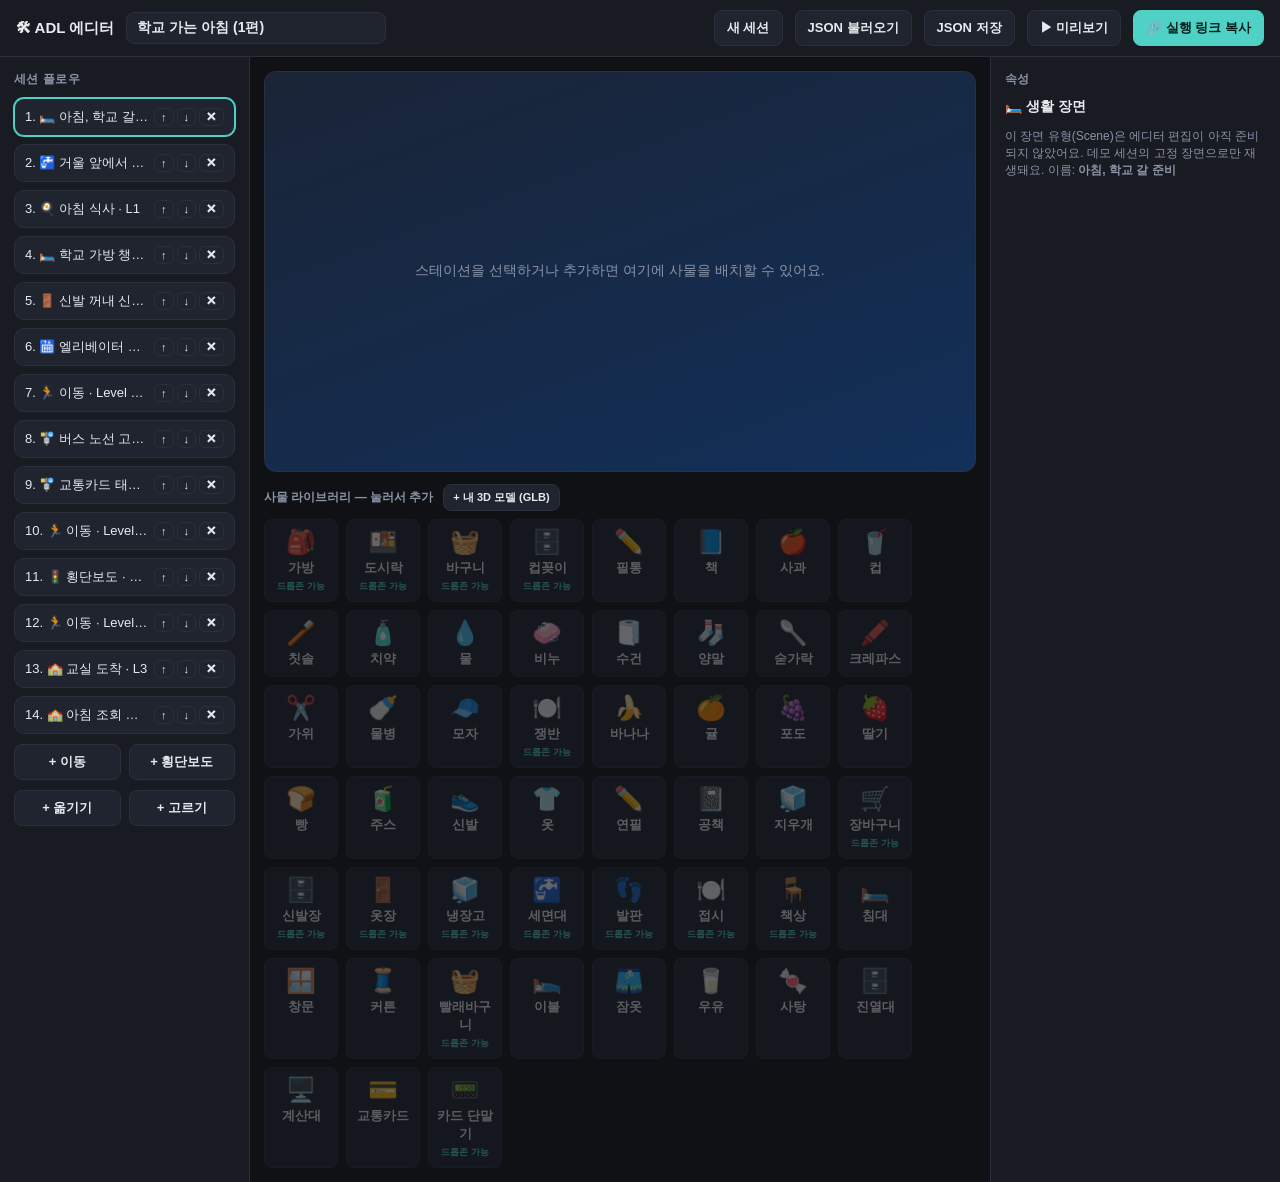
<file: app/editor.html>
<!DOCTYPE html>
<html lang="ko">
<head>
<meta charset="UTF-8">
<meta name="viewport" content="width=device-width, initial-scale=1.0">
<title>ADL 에디터 — 훈련 세션 저작</title>
<style>
  :root{
    --bg:#0f1115; --panel:#181b22; --panel2:#20242e; --line:#2b303c;
    --text:#e7e9ee; --muted:#8b93a7; --accent:#4fd1c5; --warn:#f6ad55;
    --danger:#fc8181; --ok:#68d391;
  }
  *{box-sizing:border-box;}
  body{margin:0; background:var(--bg); color:var(--text); height:100vh; display:flex; flex-direction:column;
    font-family:-apple-system,BlinkMacSystemFont,"Segoe UI","Malgun Gothic",sans-serif;}
  header{display:flex; align-items:center; gap:12px; padding:10px 16px;
    border-bottom:1px solid var(--line); background:var(--panel);}
  header h1{font-size:15px; margin:0; white-space:nowrap;}
  header input#sessionTitle{flex:0 1 260px; font-family:inherit; font-size:14px; font-weight:600;
    background:var(--panel2); color:var(--text); border:1px solid var(--line); border-radius:8px; padding:7px 10px;}
  header .spacer{flex:1;}
  #statusMsg{font-size:12px; font-weight:600;}
  button{font-family:inherit; font-size:13px; font-weight:600; padding:8px 12px; border-radius:8px;
    border:1px solid var(--line); background:var(--panel2); color:var(--text); cursor:pointer;}
  button:hover{border-color:var(--accent);}
  button.primary{background:var(--accent); color:#08201d; border-color:var(--accent);}
  button.danger{background:transparent; color:var(--danger); border-color:var(--danger); margin-top:8px;}
  button:disabled{opacity:.35; cursor:not-allowed;}
  label.fileBtn{font-size:13px; font-weight:600; padding:8px 12px; border-radius:8px;
    border:1px solid var(--line); background:var(--panel2); cursor:pointer;}
  label.fileBtn:hover{border-color:var(--accent);}
  label.fileBtn input{display:none;}

  main{flex:1; display:grid; grid-template-columns:250px 1fr 290px; gap:0; min-height:0;}
  .col{overflow-y:auto; padding:14px;}
  .col.left{border-right:1px solid var(--line); background:var(--panel);}
  .col.right{border-left:1px solid var(--line); background:var(--panel);}
  .col h2{font-size:12px; color:var(--muted); text-transform:uppercase; letter-spacing:.04em; margin:0 0 10px;}

  .flowCard{display:flex; justify-content:space-between; align-items:center; gap:6px;
    background:var(--panel2); border:1px solid var(--line); border-radius:10px;
    padding:9px 10px; margin-bottom:8px; cursor:pointer; font-size:13px;}
  .flowCard.sel{border-color:var(--accent); box-shadow:0 0 0 1px var(--accent);}
  .flowCard .flowLabel{overflow:hidden; text-overflow:ellipsis; white-space:nowrap;}
  .flowCard .flowBtns{display:flex; gap:3px; flex-shrink:0;}
  .flowCard .flowBtns button{padding:2px 6px; font-size:11px; border-radius:6px;}
  .addRow{display:flex; gap:8px; margin-top:10px;}
  .addRow button{flex:1;}

  .centerCol{display:flex; flex-direction:column; padding:14px; gap:12px; min-width:0;}
  #stageCanvas{position:relative; width:100%; aspect-ratio:16/9; background:
    linear-gradient(160deg,#1a2436,#12305a); border:1px solid var(--line); border-radius:12px;
    overflow:hidden; user-select:none;}
  #canvasHint{position:absolute; inset:0; display:flex; align-items:center; justify-content:center;
    color:var(--muted); font-size:14px; text-align:center; padding:20px;}
  .canvasObj{position:absolute; transform:translate(-50%,-50%); cursor:grab; line-height:1;
    filter:drop-shadow(0 3px 6px rgba(0,0,0,.5)); z-index:2;}
  .canvasObj.sel{outline:2px solid var(--accent); outline-offset:4px; border-radius:8px;}
  .canvasObj.isTarget{z-index:1;}
  .canvasObj.distract{opacity:.55;}
  .canvasObj.distract::after{content:'🙅'; position:absolute; top:-8px; right:-10px; font-size:13px;}
  .canvasObj.bimanual::after{content:'🙌'; position:absolute; top:-8px; right:-10px; font-size:13px;}
  .chk{display:flex; gap:6px; align-items:flex-start; font-size:12px; color:var(--text); line-height:1.4;}
  .fRow input[type=number]{font-family:inherit; font-size:13px; background:var(--panel2);
    color:var(--text); border:1px solid var(--line); border-radius:8px; padding:7px 9px;}
  .stepBox{border:1px solid var(--line); border-radius:10px; padding:10px; margin-bottom:10px; background:var(--panel2);}
  .stepHead{display:flex; justify-content:space-between; font-size:12px; font-weight:700; margin-bottom:8px;}
  .optRow{display:flex; gap:5px; align-items:center; margin-bottom:6px;}
  .optRow input[type=text]{flex:1; min-width:0; font-family:inherit; font-size:12px; background:var(--panel);
    color:var(--text); border:1px solid var(--line); border-radius:6px; padding:5px 7px;}
  .optRow .emojiIn{flex:0 0 40px; text-align:center;}
  .optRow label{font-size:13px; display:flex; align-items:center; gap:2px;}
  button.tiny{padding:3px 8px; font-size:11px; border-radius:6px;}
  button.tiny.wide{width:100%; margin-top:4px;}
  .cardPrev{width:14%; aspect-ratio:4/5; background:var(--panel2); border:1px solid var(--line);
    border-radius:10px; display:flex; flex-direction:column; align-items:center; justify-content:center;
    gap:4px; font-size:13px !important; cursor:default;}
  .cardPrev.correctPrev{border-color:var(--ok);}
  .cpEmoji{font-size:26px;}
  .cpLabel{font-size:11px; color:var(--text);}
  .priceTag{position:absolute; top:-14px; left:50%; transform:translateX(-50%);
    background:#fff; color:#08201d; font-size:9px; font-weight:700; padding:1px 6px; border-radius:6px; white-space:nowrap;}
  .zoneCircle{position:absolute; transform:translate(-50%,-50%); border:2px dashed var(--accent);
    border-radius:50%; opacity:.6; pointer-events:none;}
  #palette{display:flex; flex-wrap:wrap; gap:8px;}
  .palItem{display:flex; flex-direction:column; align-items:center; gap:3px; width:74px; padding:8px 4px; position:relative;}
  .palDel{position:absolute; top:2px; right:4px; font-size:10px; color:var(--danger); cursor:pointer; padding:2px;}
  .palEmoji{font-size:24px;}
  .palTag{font-size:9px; color:var(--accent);}
  .hidden{display:none !important;}

  .fRow{display:flex; flex-direction:column; gap:5px; margin-bottom:12px; font-size:13px;}
  .fRow label{color:var(--muted); font-size:12px;}
  .fRow input[type=text], .fRow select{font-family:inherit; font-size:13px; background:var(--panel2);
    color:var(--text); border:1px solid var(--line); border-radius:8px; padding:7px 9px;}
  .fRow input[type=range]{width:100%;}
  #propsPanel h3{font-size:14px; margin:0 0 12px;}
  #propsPanel h4{font-size:12px; color:var(--muted); margin:16px 0 10px; text-transform:uppercase;}
  #propsPanel hr{border:none; border-top:1px solid var(--line); margin:16px 0;}
  .hint{color:var(--muted); font-size:12px; font-weight:400;}
</style>
</head>
<body>
<header>
  <h1>🛠 ADL 에디터</h1>
  <input type="text" id="sessionTitle" placeholder="세션 이름">
  <div class="spacer"></div>
  <span id="statusMsg"></span>
  <button id="btnNew">새 세션</button>
  <label class="fileBtn">JSON 불러오기<input type="file" id="fileLoad" accept=".json,application/json"></label>
  <button id="btnSaveJson">JSON 저장</button>
  <button id="btnPreview">▶ 미리보기</button>
  <button id="btnCopyLink" class="primary">🔗 실행 링크 복사</button>
</header>

<main>
  <div class="col left">
    <h2>세션 플로우</h2>
    <div id="flowList"></div>
    <div class="addRow">
      <button id="btnAddSegment">+ 이동</button>
      <button id="btnAddCrossing">+ 횡단보도</button>
    </div>
    <div class="addRow">
      <button id="btnAddStation">+ 옮기기</button>
      <button id="btnAddSelect">+ 고르기</button>
    </div>
  </div>

  <div class="centerCol">
    <div id="stageCanvas">
      <div id="canvasHint">스테이션을 선택하면 화면 배치를 편집할 수 있어요.</div>
    </div>
    <div>
      <div style="display:flex; align-items:center; gap:10px; margin:0 0 8px;">
        <h2 style="font-size:12px; color:var(--muted); margin:0;">사물 라이브러리 — 눌러서 추가</h2>
        <label class="fileBtn" style="font-size:11px; padding:5px 9px;">+ 내 3D 모델 (GLB)<input type="file" id="fileGlb" accept=".glb,model/gltf-binary"></label>
      </div>
      <div id="palette"></div>
    </div>
  </div>

  <div class="col right">
    <h2>속성</h2>
    <div id="propsPanel"></div>
  </div>
</main>

<script type="module" src="./js/editor-app.js"></script>
</body>
</html>
</file>
